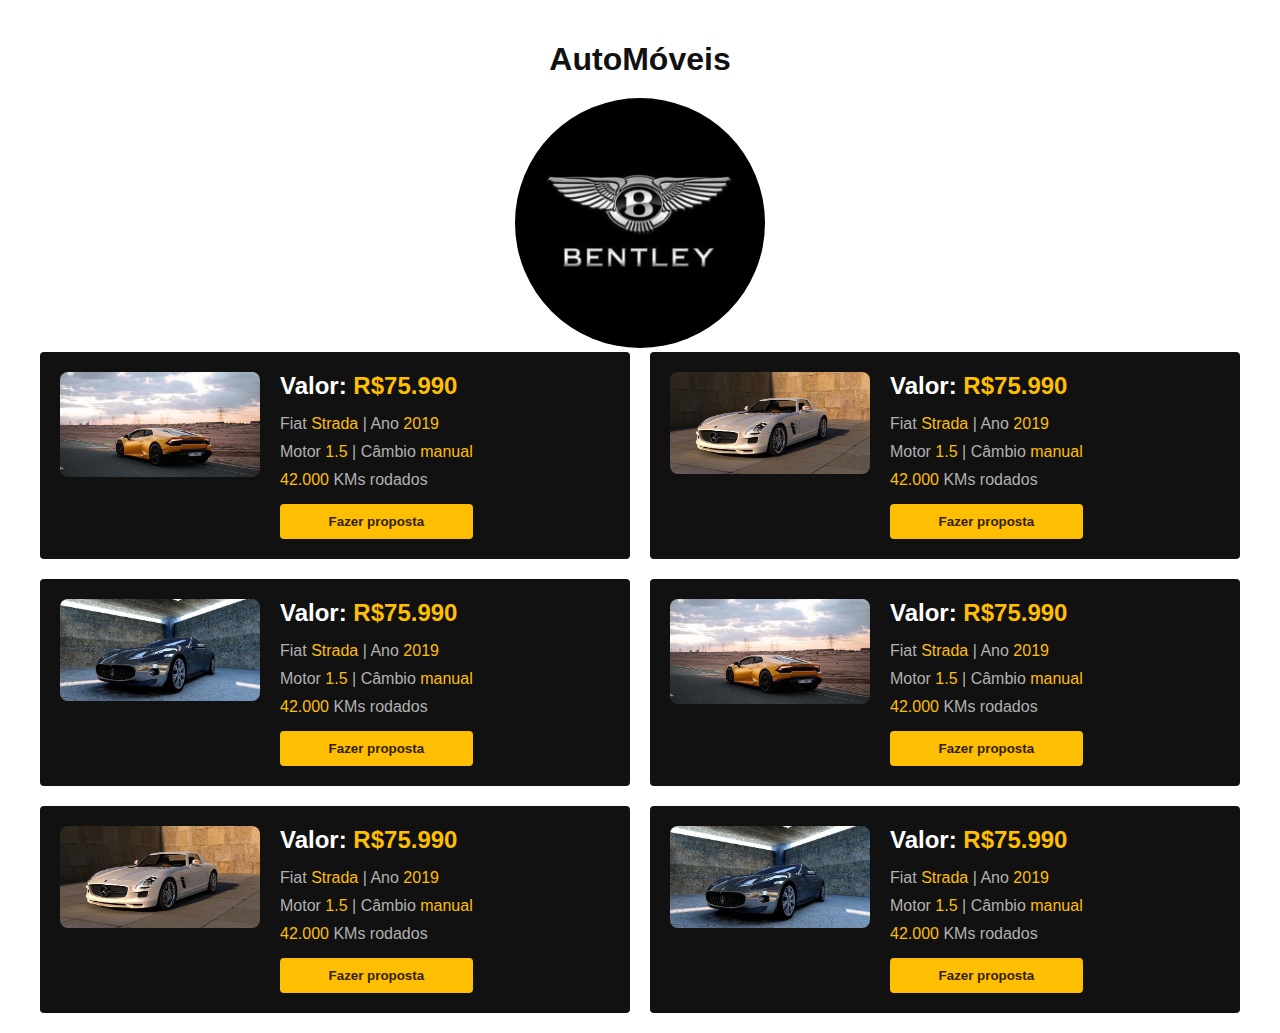
<file: loja-carros-2/index.html>
<!DOCTYPE html>
<html lang="pt-BR">
<head>
    <meta charset="UTF-8">
    <meta name="viewport" content="width=device-width, initial-scale=1.0">
    <title>AutoMóveis</title>
    <link rel="stylesheet" href="style.css">
</head>
<body>
    <h1>AutoMóveis</h1>
    <img src="imagens/car-icon.jpg" alt="icon">

    <div class="car-list">
        <div class="car-item">
            <img src="imagens/car-1.jpg" alt="Carro">
            <div class="details">
                <h2>Valor: <span class="highlight">R$75.990</span></h2>
                <p>Fiat <span class="highlight">Strada</span> | Ano <span class="highlight">2019</span></p>
                <p>Motor <span class="highlight">1.5</span> | Câmbio <span class="highlight">manual</span></p>
                <p><span class="highlight">42.000</span> KMs rodados</p>
                <button>Fazer proposta</button>
            </div>
        </div>
        <div class="car-item">
            <img src="imagens/car-2.jpg" alt="Carro">
            <div class="details">
                <h2>Valor: <span class="highlight">R$75.990</span></h2>
                <p>Fiat <span class="highlight">Strada</span> | Ano <span class="highlight">2019</span></p>
                <p>Motor <span class="highlight">1.5</span> | Câmbio <span class="highlight">manual</span></p>
                <p><span class="highlight">42.000</span> KMs rodados</p>
                <button>Fazer proposta</button>
            </div>
        </div>
        <div class="car-item">
            <img src="imagens/car-3.jpg" alt="Carro">
            <div class="details">
                <h2>Valor: <span class="highlight">R$75.990</span></h2>
                <p>Fiat <span class="highlight">Strada</span> | Ano <span class="highlight">2019</span></p>
                <p>Motor <span class="highlight">1.5</span> | Câmbio <span class="highlight">manual</span></p>
                <p><span class="highlight">42.000</span> KMs rodados</p>
                <button>Fazer proposta</button>
            </div>
        </div>
        <div class="car-item">
            <img src="imagens/car-1.jpg" alt="Carro">
            <div class="details">
                <h2>Valor: <span class="highlight">R$75.990</span></h2>
                <p>Fiat <span class="highlight">Strada</span> | Ano <span class="highlight">2019</span></p>
                <p>Motor <span class="highlight">1.5</span> | Câmbio <span class="highlight">manual</span></p>
                <p><span class="highlight">42.000</span> KMs rodados</p>
                <button>Fazer proposta</button>
            </div>
        </div>
        <div class="car-item">
            <img src="imagens/car-2.jpg" alt="Carro">
            <div class="details">
                <h2>Valor: <span class="highlight">R$75.990</span></h2>
                <p>Fiat <span class="highlight">Strada</span> | Ano <span class="highlight">2019</span></p>
                <p>Motor <span class="highlight">1.5</span> | Câmbio <span class="highlight">manual</span></p>
                <p><span class="highlight">42.000</span> KMs rodados</p>
                <button>Fazer proposta</button>
            </div>
        </div>
        <div class="car-item">
            <img src="imagens/car-3.jpg" alt="Carro">
            <div class="details">
                <h2>Valor: <span class="highlight">R$75.990</span></h2>
                <p>Fiat <span class="highlight">Strada</span> | Ano <span class="highlight">2019</span></p>
                <p>Motor <span class="highlight">1.5</span> | Câmbio <span class="highlight">manual</span></p>
                <p><span class="highlight">42.000</span> KMs rodados</p>
                <button>Fazer proposta</button>
            </div>
        </div>
        
    </div>
</body>
</html>
</file>
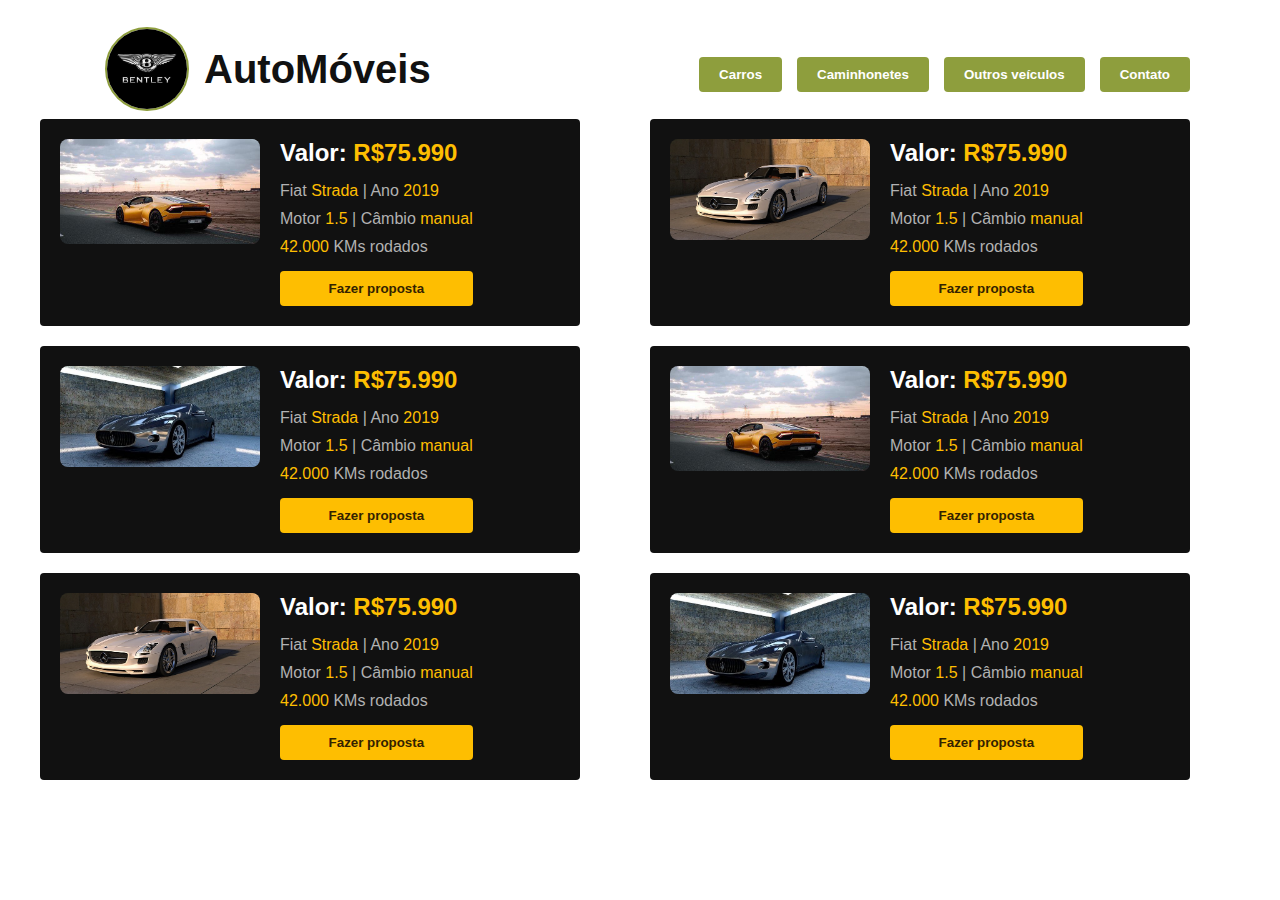
<file: loja-carros-3/index.html>
<!DOCTYPE html>
<html lang="pt-BR">
<head>
    <meta charset="UTF-8">
    <meta name="viewport" content="width=device-width, initial-scale=1.0">
    <title>AutoMóveis</title>
    <link rel="stylesheet" href="style.css">
</head>
<body>
    <header>
        <div class="container"></div>
            <img src="imagens/car-icon.jpg" alt="icon">
            <h1>AutoMóveis</h1>
            <div class="nav-bar">
                <button>Carros</button>
                <button>Caminhonetes</button>
                <button>Outros veículos</button>
                <button>Contato</button>
            </div>
        </div>
    </header>
    
    <div class="car-list">
        <div class="car-item">
            <img src="imagens/car-1.jpg" alt="Carro">
            <div class="details">
                <h2>Valor: <span class="highlight">R$75.990</span></h2>
                <p>Fiat <span class="highlight">Strada</span> | Ano <span class="highlight">2019</span></p>
                <p>Motor <span class="highlight">1.5</span> | Câmbio <span class="highlight">manual</span></p>
                <p><span class="highlight">42.000</span> KMs rodados</p>
                <button>Fazer proposta</button>
            </div>
        </div>
        <div class="car-item">
            <img src="imagens/car-2.jpg" alt="Carro">
            <div class="details">
                <h2>Valor: <span class="highlight">R$75.990</span></h2>
                <p>Fiat <span class="highlight">Strada</span> | Ano <span class="highlight">2019</span></p>
                <p>Motor <span class="highlight">1.5</span> | Câmbio <span class="highlight">manual</span></p>
                <p><span class="highlight">42.000</span> KMs rodados</p>
                <button>Fazer proposta</button>
            </div>
        </div>
        <div class="car-item">
            <img src="imagens/car-3.jpg" alt="Carro">
            <div class="details">
                <h2>Valor: <span class="highlight">R$75.990</span></h2>
                <p>Fiat <span class="highlight">Strada</span> | Ano <span class="highlight">2019</span></p>
                <p>Motor <span class="highlight">1.5</span> | Câmbio <span class="highlight">manual</span></p>
                <p><span class="highlight">42.000</span> KMs rodados</p>
                <button>Fazer proposta</button>
            </div>
        </div>
        <div class="car-item">
            <img src="imagens/car-1.jpg" alt="Carro">
            <div class="details">
                <h2>Valor: <span class="highlight">R$75.990</span></h2>
                <p>Fiat <span class="highlight">Strada</span> | Ano <span class="highlight">2019</span></p>
                <p>Motor <span class="highlight">1.5</span> | Câmbio <span class="highlight">manual</span></p>
                <p><span class="highlight">42.000</span> KMs rodados</p>
                <button>Fazer proposta</button>
            </div>
        </div>
        <div class="car-item">
            <img src="imagens/car-2.jpg" alt="Carro">
            <div class="details">
                <h2>Valor: <span class="highlight">R$75.990</span></h2>
                <p>Fiat <span class="highlight">Strada</span> | Ano <span class="highlight">2019</span></p>
                <p>Motor <span class="highlight">1.5</span> | Câmbio <span class="highlight">manual</span></p>
                <p><span class="highlight">42.000</span> KMs rodados</p>
                <button>Fazer proposta</button>
            </div>
        </div>
        <div class="car-item">
            <img src="imagens/car-3.jpg" alt="Carro">
            <div class="details">
                <h2>Valor: <span class="highlight">R$75.990</span></h2>
                <p>Fiat <span class="highlight">Strada</span> | Ano <span class="highlight">2019</span></p>
                <p>Motor <span class="highlight">1.5</span> | Câmbio <span class="highlight">manual</span></p>
                <p><span class="highlight">42.000</span> KMs rodados</p>
                <button>Fazer proposta</button>
            </div>
        </div>
        
    </div>
</body>
</html>
</file>
<file: loja-carros-2/style.css>
body {
    font-family: Arial, sans-serif;
    background-color: #fff;
    color: #111;
    text-align: center;
    margin: 0;
    padding: 20px;

}

h1 {
    font-size: 2rem;
    color: #111;
    margin-bottom: 20px;
    
}

.car-list {
    display: grid;
    grid-template-columns: 1fr 1fr;
    gap: 20px;
    width: 1200px;
    margin: 0 auto;

}

.car-item {
    background-color: #111;
    color: #febe01;
    display: flex;
    align-items: flex-start;
    gap: 20px;
    padding: 20px;
    border-radius: 4px;
    text-align: left;
}

.car-item img {
    width: 200px;
    height: auto;
    border-radius: 8px;
}

.car-item .highlight{
    color: #febe01;
}

.car-item  h2 {
    color: white;
    font-size: 1.5rem;
    margin: 0 0 10px 0;
}

.car-item .details p {
    color: #b2b2b2;
    margin: 5px 0;
}

.car-item .details {
    display: flex;
    flex-direction: column;
}

button {
    background-color: #febe01;
    color: #332200;
    border: none;
    padding: 10px 20px;
    border-radius: 4px;
    font-weight: bold;
    cursor: pointer;
    transition: background-color 0.3s;
    margin-top: 10px;
}

button:hover {
    background-color: #ffcc00;
}


img{
    width: 250px;
    border-radius: 50%;
    
}
</file>
<file: loja-carros-3/style.css>
body {
    font-family: Arial, sans-serif;
    background-color: #fff;
    color: #111;
    text-align: center;
    margin: 0;
    padding: 20px;
}

header {
    display: flex;
    align-items: center;
    justify-content: center;
    gap: 15px;
    width: 1100px;
    margin-bottom: 20px;
    margin: 0 auto;
}

header img {
    width: 80px;
    height: 80px;
    border-radius: 50%;
    border: 2px solid #8e9e3d;
}

header h1 {
    font-size: 2.5rem;
    color: #111;
    font-weight: bold;
}

.nav-bar {
    display: flex;
    justify-content: center;
    gap: 15px;
    margin: 20px 0;
    margin-left: auto;
}

.nav-bar button {
    background-color: #8e9e3d;
    color: #fff;
    border: none;
    padding: 10px 20px;
    border-radius: 4px;
    font-weight: bold;
    cursor: pointer;
    transition: background-color 0.3s;
}

.nav-bar button:hover {
    background-color: #aab948;
}

.car-list {
    display: grid;
    grid-template-columns: 1fr 1fr;
    gap: 20px;
    width: 1200px;
    margin: 0 auto;

}

.car-item {
    background-color: #111;
    color: #febe01;
    display: flex;
    align-items: flex-start;
    gap: 20px;
    padding: 20px;
    width: 500px;
    border-radius: 4px;
    text-align: left;
}

.car-item img {
    width: 200px;
    height: auto;
    border-radius: 8px;
}

.car-item .highlight {
    color: #febe01;
}

.car-item h2 {
    color: white;
    font-size: 1.5rem;
    margin: 0 0 10px 0;
}

.car-item .details p {
    color: #b2b2b2;
    margin: 5px 0;
}

.car-item .details {
    display: flex;
    flex-direction: column;
}

button {
    background-color: #febe01;
    color: #332200;
    border: none;
    padding: 10px 20px;
    border-radius: 4px;
    font-weight: bold;
    cursor: pointer;
    transition: background-color 0.3s;
    margin-top: 10px;
}

button:hover {
    background-color: #ffcc00;
}


img {
    width: 250px;
    border-radius: 50%;

}

@media screen and (min-width: 320px) and (max-width: 480px) {
    .car-list {
        display: flex; /* Alterna o layout para Flexbox */
        flex-direction: column; /* Empilha os itens verticalmente */
        gap: 15px; /* Espaçamento entre os itens */
        padding: 10px; /* Margem interna */
    }

    .car-item {
        display: flex;
        flex-direction: column;
        background-color: black;
        color: white;
        border: 1px solid #ddd; /* Borda para destaque */
        border-radius: 5px; /* Bordas arredondadas */
        overflow: hidden;
        width: 100%; /* Ocupa toda a largura da tela */
        max-width: 250px; /* Evita que fique muito largo */
        margin: 0 auto; /* Centraliza horizontalmente */
        box-shadow: 0px 4px 6px rgba(0, 0, 0, 0.2); /* Sombra sutil */
    }

    .car-item img {
        width: 100%; /* Imagem ocupa toda a largura */
        height: auto;
        display: block; /* Remove espaços extras */
    }

    .details {
        padding: 10px;
        
    }

    .details h2 {
        color: #ffc107; /* Cor amarela para destaque */
        font-size: 18px;
        margin-bottom: 8px;
    }

    .details p {
        margin: 5px 0;
        font-size: 14px;
    }

    .details button {
        background-color: #ffc107;
        color: black;
        border: none;
        padding: 8px 12px;
        font-size: 14px;
        border-radius: 5px;
        cursor: pointer;
        text-transform: uppercase;
    }

    /* Container principal */
    .container {
        display: flex;
        flex-direction: column;
        align-items: center; /* Centraliza horizontalmente */
        padding: 10px;
    }

    /* Logo */
    .container img {
        width: 80px; /* Tamanho do logo */
        margin-bottom: 10px; /* Espaço abaixo do logo */
    }

    /* Título */
    .container h1 {
        font-size: 20px;
        text-align: center;
        margin-bottom: 15px; /* Espaço abaixo do título */
    }

    /* Botões */
    .nav-bar {
        display: grid; /* Alinha em duas colunas */
        grid-template-columns: 1fr 1fr; /* Duas colunas iguais */
        gap: 10px; /* Espaçamento entre botões */
        width: 100%; /* Ocupa toda a largura */
        max-width: 300px; /* Limita a largura máxima */
    }

    .nav-bar button {
        padding: 12px;
        font-size: 14px;
        text-align: center;
        background-color: #a6b300;
        color: white;
        border: none;
        border-radius: 5px;
        text-transform: uppercase;
        cursor: pointer;
    }
}



@media screen and (min-width: 481px) and (max-width: 768px) {
    .car-list {
        display: grid; 
        grid-template-columns: 1fr 1fr;
        gap: 15px; 
        padding: 10px; 
    }

    .car-item {
        display: flex;
        flex-direction: column;
        background-color: black;
        border: 1px solid #ddd; 
        border-radius: 5px; 
        overflow: hidden; 
    }

    .car-item img {
        width: 80%;
        height: auto; 
    }

    .details {
        padding: 10px;
        
    }

    .nav-bar {
        display: flex;
        justify-content: center;
        gap: 10px; 
        flex-wrap: wrap; 
    }

    .nav-bar button {
        flex: 1 1 45%; 
        max-width: 200px;
        padding: 10px; 
        font-size: 14px; 
    }
}
</file>
